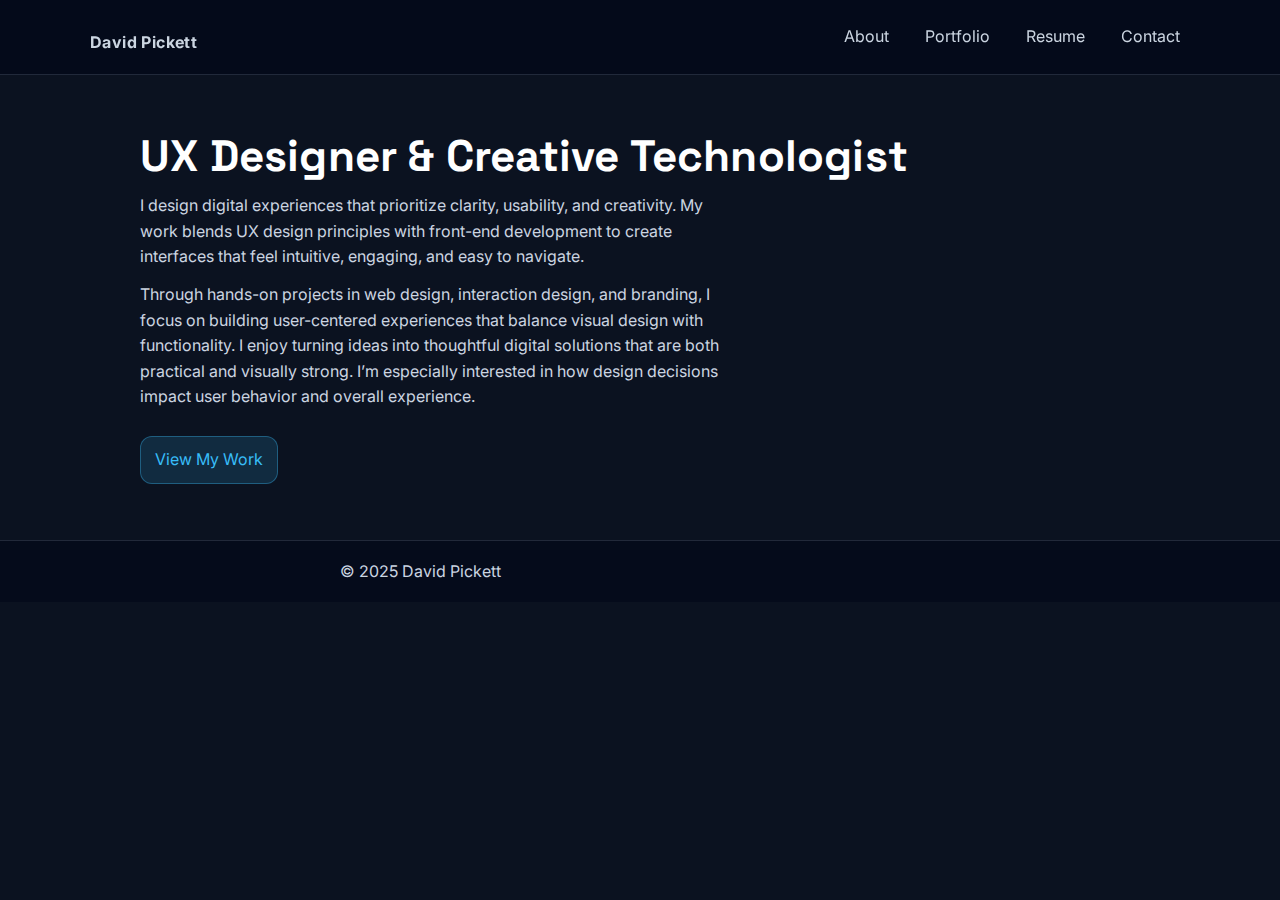
<file: index.html>
<!DOCTYPE html>
<html lang="en">
<head>
  <meta charset="UTF-8">
  <title>David Pickett | UX Portfolio</title>
  <link rel="stylesheet" href="stylesheet.css">
  <link rel="icon" type="image/x-icon" href="images/favicon.ico">
  <link href="https://fonts.googleapis.com/css2?family=Inter&family=Space+Grotesk&display=swap" rel="stylesheet">
</head>

<body class="home-page">
<header>
  <nav class="nav">
    <p class="logo">David Pickett</p>
    <a href="about.html">About</a>
    <a href="portfolio.html">Portfolio</a>
    <a href="resume.html">Resume</a>
    <a href="contact.html">Contact</a>
  </nav>
</header>

<main>
  <h1>UX Designer & Creative Technologist</h1>
  <p>I design digital experiences that prioritize clarity, usability, and creativity. My work blends UX design 
    principles with front-end development to create interfaces that feel intuitive, engaging, and easy to navigate.</p>

    <p>Through hands-on projects in web design, interaction design, and branding, I focus on building user-centered 
        experiences that balance visual design with functionality. I enjoy turning ideas into thoughtful digital 
        solutions that are both practical and visually strong. I’m especially interested in how design decisions 
        impact user behavior and overall experience. </p>
  <p><a href="portfolio.html">View My Work</a></p>
</main>

<footer>
  <p>© 2025 David Pickett</p>
</footer>
</body>
</html>
</file>
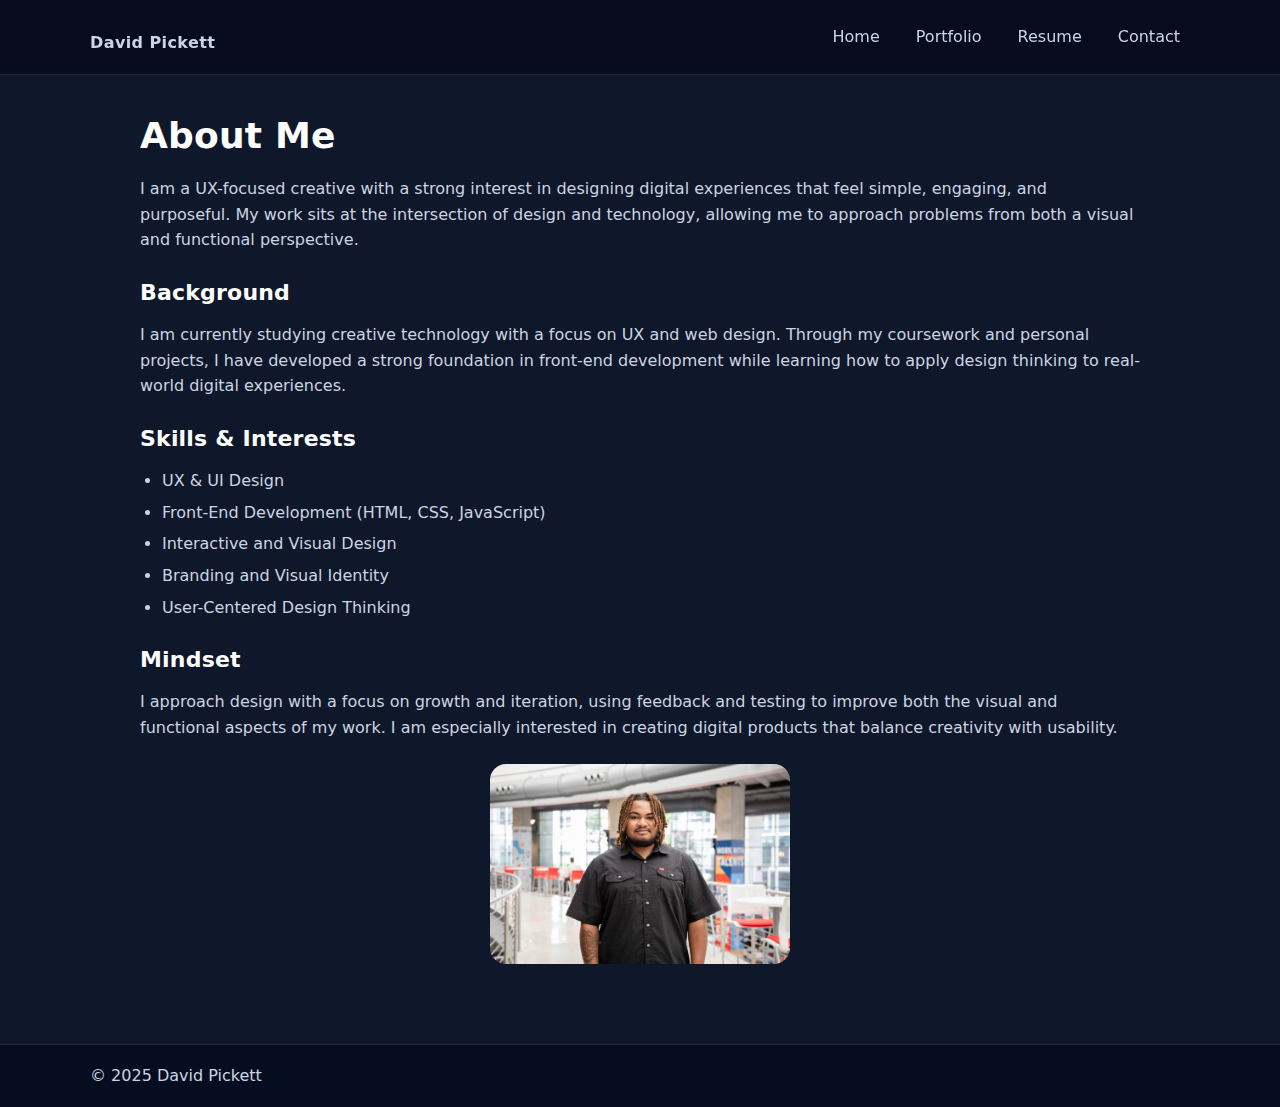
<file: about.html>
<!DOCTYPE html>
<html lang="en">
<head>
  <meta charset="UTF-8">
  <title>About Me</title>
  <link rel="stylesheet" href="stylesheet.css">
  <link rel="icon" type="image/x-icon" href="images/favicon.ico">
</head>

<body class="about-page">
<header>
  <nav class="nav">
    <p class="logo">David Pickett</p>
    <a href="index.html">Home</a>
    <a href="portfolio.html">Portfolio</a>
    <a href="resume.html">Resume</a>
    <a href="contact.html">Contact</a>
  </nav>
</header>

<main>
  <h1>About Me</h1>
  <p>I am a UX-focused creative with a strong interest in designing digital experiences that feel simple, engaging, 
    and purposeful. My work sits at the intersection of design and technology, allowing me to approach problems from 
    both a visual and functional perspective.</p>

  <h2>Background</h2>
  <p>I am currently studying creative technology with a focus on UX and web design. Through my coursework and personal 
    projects, I have developed a strong foundation in front-end development while learning how to apply design thinking 
    to real-world digital experiences.</p>

  <h2>Skills & Interests</h2>
  <ul>
    <li>UX & UI Design</li>
    <li>Front-End Development (HTML, CSS, JavaScript)</li>
    <li>Interactive and Visual Design</li>
    <li>Branding and Visual Identity </li>
    <li>User-Centered Design Thinking</li>
  </ul>

  <h2> Mindset</h2>
  <p>I approach design with a focus on growth and iteration, using feedback and testing to improve both the visual and 
    functional aspects of my work. I am especially interested in creating digital products that balance creativity with 
    usability.</p>
  <img src="images/about-image.jpg" alt="Creative visual or portrait">
</main>

<footer>
  <p>© 2025 David Pickett</p>
</footer>
</body>
</html>
</file>
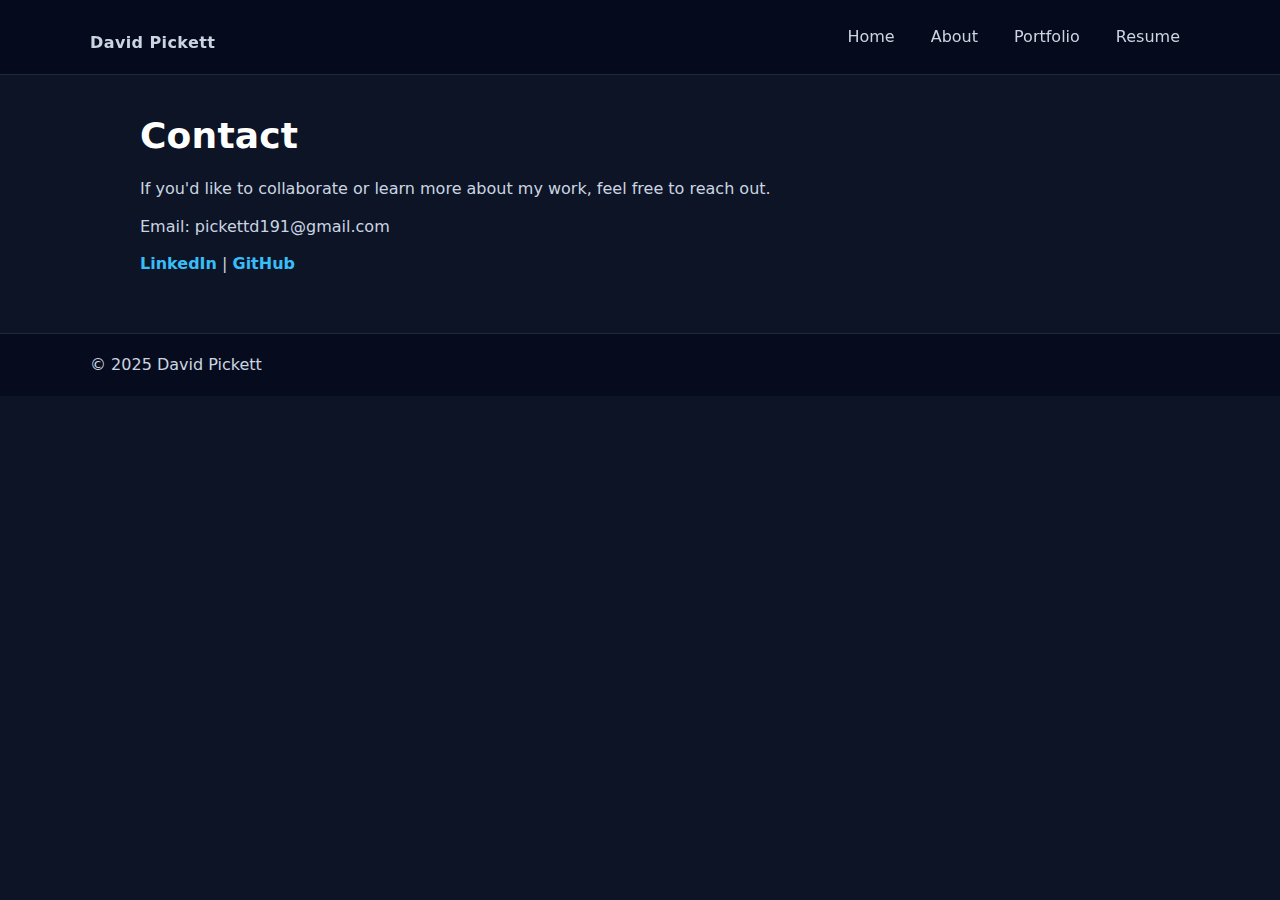
<file: contact.html>
<!DOCTYPE html>
<html lang="en">
<head>
  <meta charset="UTF-8">
  <title>Contact</title>
  <link rel="stylesheet" href="stylesheet.css">
  <link rel="icon" type="image/x-icon" href="images/favicon.ico">
</head>

<body class="contact-page">
<header>
  <nav class="nav">
    <p class="logo">David Pickett</p>
    <a href="index.html">Home</a>
    <a href="about.html">About</a>
    <a href="portfolio.html">Portfolio</a>
    <a href="resume.html">Resume</a>
  </nav>
</header>

<main>
  <h1>Contact</h1>
  <p>If you'd like to collaborate or learn more about my work, feel free to reach out.</p>

  <p>Email: pickettd191@gmail.com</p>
  <p>
    <a href="www.linkedin.com/in/david-pickett-" target="_blank">LinkedIn</a> |
    <a href="https://github.com/Dpickett7" target="_blank">GitHub</a>
  </p>
</main>

<footer>
  <p>© 2025 David Pickett</p>
</footer>
</body>
</html>
</file>
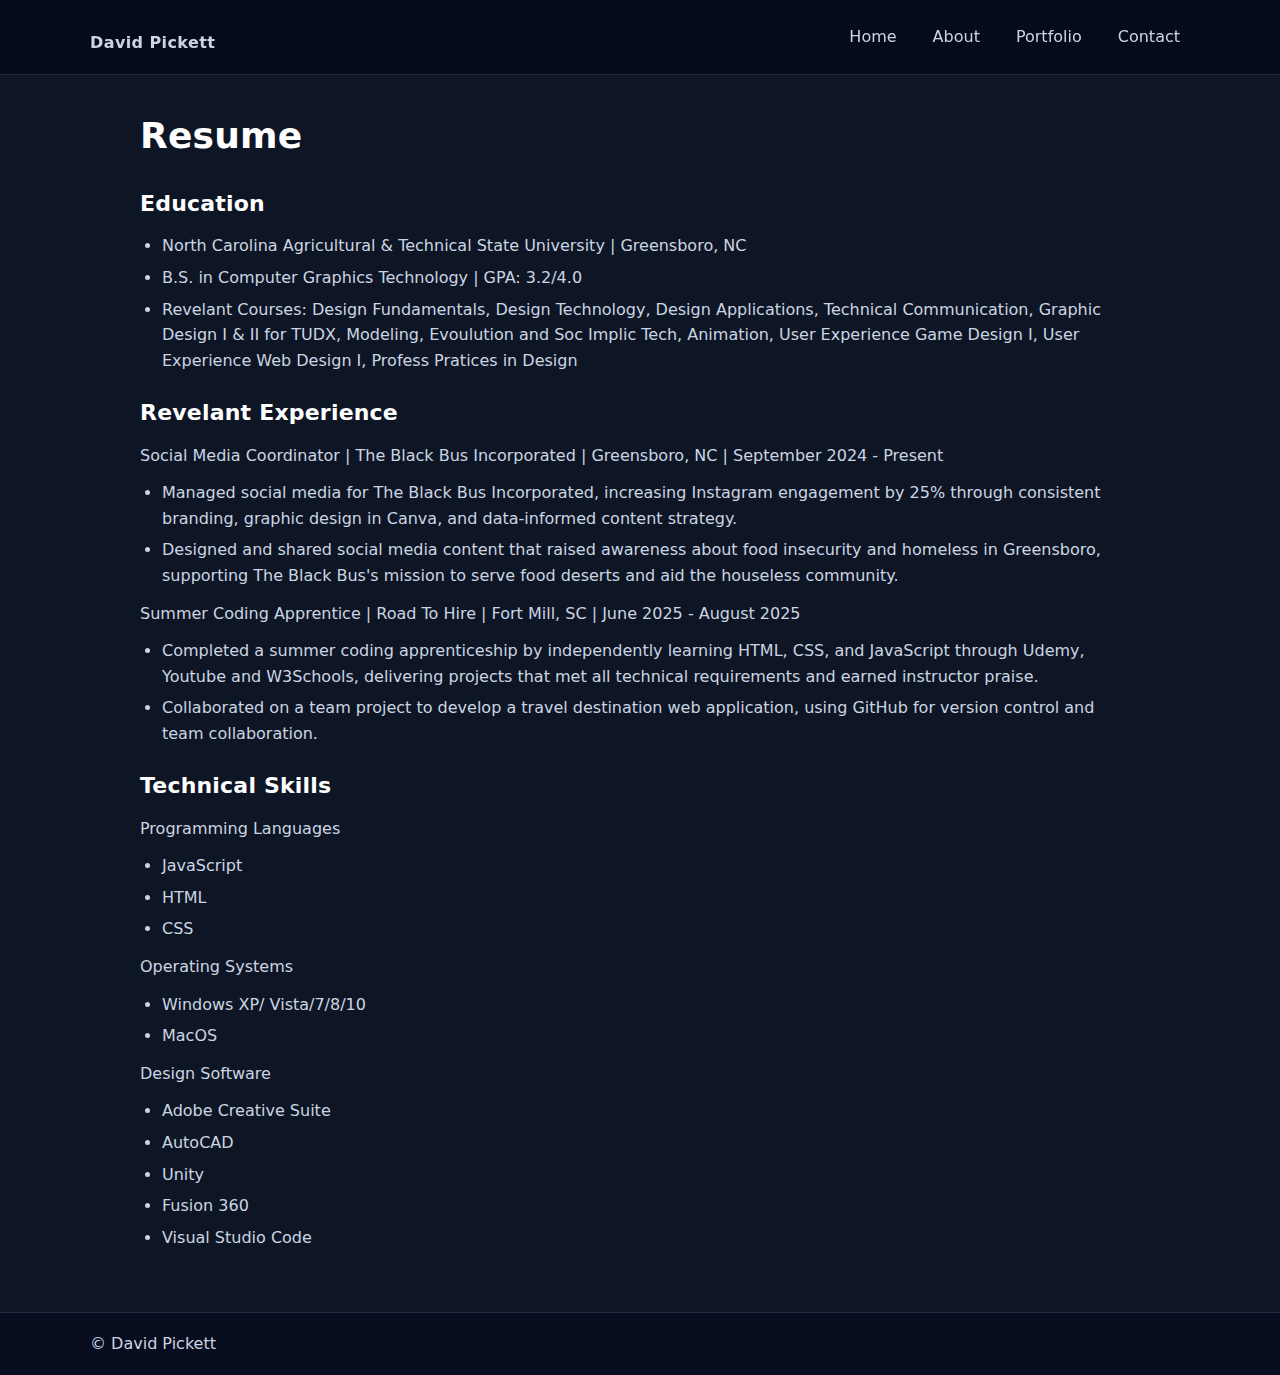
<file: resume.html>
<!DOCTYPE html>
<html lang="en">
<head>
  <meta charset="UTF-8">
  <title>Resume</title>
  <link rel="stylesheet" href="stylesheet.css">
  <link rel="icon" type="image/x-icon" href="images/favicon.ico">
</head>

<body class="resume-page">
<header>
  <nav class="nav">
    <p class="logo">David Pickett</p>
    <a href="index.html">Home</a>
    <a href="about.html">About</a>
    <a href="portfolio.html">Portfolio</a>
    <a href="contact.html">Contact</a>
  </nav>
</header>

<main>
  <h1>Resume</h1>

  <h2>Education</h2>
  <ul>
    <li>North Carolina Agricultural & Technical State University | Greensboro, NC </li>
    <li>B.S. in Computer Graphics Technology | GPA: 3.2/4.0</li>
    <li>Revelant Courses: Design Fundamentals, Design Technology, Design Applications, 
        Technical Communication, Graphic Design I & II for TUDX, Modeling, Evoulution
        and Soc Implic Tech, Animation, User Experience Game Design I, User Experience Web
        Design I, Profess Pratices in Design</li>
  </ul>

  <h2>Revelant Experience</h2>
   <p> Social Media Coordinator | The Black Bus Incorporated | Greensboro, NC | September 2024 - Present </p>
<ul>
    <li> Managed social media for The Black Bus Incorporated, increasing Instagram engagement by 25% through 
        consistent branding, graphic design in Canva, and data-informed content strategy.</li>
    <li> Designed and shared social media content that raised awareness about food insecurity and homeless in 
        Greensboro, supporting The Black Bus's mission to serve food deserts and aid the houseless community.</li>
</ul>
    <p>Summer Coding Apprentice | Road To Hire | Fort Mill, SC | June 2025 - August 2025</p>
<ul> 
    <li> Completed a summer coding apprenticeship by independently learning HTML, CSS, and 
    JavaScript through Udemy, Youtube and W3Schools, delivering projects that met all technical
    requirements and earned instructor praise.</li>
    <li> Collaborated on a team project to develop a travel destination web application, using GitHub
    for version control and team collaboration.</li>
</ul>
  <h2>Technical Skills</h2>
  <p>Programming Languages</p>
  <ul>
    <li>JavaScript</li>
    <li>HTML</li>
    <li> CSS</li>
  </ul>
  <p> Operating Systems</p>
  <ul>
    <li> Windows XP/ Vista/7/8/10</li>
    <li> MacOS</li>
  </ul>
  <p> Design Software</p>
  <ul>
    <li>Adobe Creative Suite</li>
    <li> AutoCAD</li>
    <li> Unity</li>
    <li> Fusion 360</li>
    <li> Visual Studio Code</li>
  </ul>
</main>

<footer>
  <p>© David Pickett</p>
</footer>
</body>
</html>
</file>
<file: stylesheet.css>
/* =========================
   Global Reset + Base
   ========================= */

* {
  box-sizing: border-box;
  margin: 0;
  padding: 0;
}

html {
  scroll-behavior: smooth;
}

body {
  font-family: "Inter", system-ui, -apple-system, Segoe UI, Roboto, Arial, sans-serif;
  color: #e5e7eb;             /* Font color #1 (light text) */
  line-height: 1.6;
}

/* If you used Space Grotesk in your index.html, headings will pick it up here */
h1, h2 {
  font-family: "Space Grotesk", "Inter", system-ui, sans-serif;
  color: #ffffff;             /* Font color #2 (pure white headings) */
  letter-spacing: 0.2px;
}

main {
  width: min(1000px, 92%);
  margin: 0 auto;
  padding: 32px 0 56px;
}

img {
  max-width: 100%;
  height: auto;
  display: block;
}

a {
  color: #38bdf8;             /* Accent link color */
  text-decoration: none;
}

a:hover {
  text-decoration: underline;
}

/* Paragraph spacing */
p {
  margin-top: 12px;
}

/* Lists spacing */
ul, ol {
  margin-top: 12px;
  padding-left: 22px;
}

li {
  margin: 6px 0;
}

/* =========================
   Page Backgrounds (Rubric!)
   Each page gets its own background color
   ========================= */

.home-page {
  background-color: #0b1220;
}

.about-page {
  background-color: #0f172a;
}

.portfolio-page {
  background-color: #0b1324;
}

.resume-page {
  background-color: #0e1626;
}

.contact-page {
  background-color: #0c1426;
}

/* =========================
   Header + Navigation
   ========================= */

header {
  width: 100%;
  border-bottom: 1px solid rgba(148, 163, 184, 0.2);
  background-color: rgba(2, 6, 23, 0.65);
  backdrop-filter: blur(8px);
}

.nav {
  width: min(1100px, 92%);
  margin: 0 auto;
  padding: 16px 0;
  display: flex;
  align-items: center;
  gap: 16px;
}

.logo {
  font-weight: 700;
  color: #ffffff;
  margin-right: auto;
  letter-spacing: 0.4px;
}

/* Nav links */
.nav a {
  color: #cbd5e1;
  padding: 8px 10px;
  border-radius: 10px;
  transition: background-color 0.2s ease;
}

.nav a:hover {
  background-color: rgba(148, 163, 184, 0.12);
  text-decoration: none;
}

/* =========================
   Footer
   ========================= */

footer {
  width: 100%;
  border-top: 1px solid rgba(148, 163, 184, 0.2);
  background-color: rgba(2, 6, 23, 0.55);
}

footer p {
  width: min(1100px, 92%);
  margin: 0 auto;
  padding: 18px 0;
  color: #94a3b8; /* Another font color variation */
}

/* =========================
   Home Page Styling
   ========================= */

.home-page main {
  padding-top: 56px;
}

.home-page h1 {
  font-size: clamp(28px, 4vw, 44px);
  line-height: 1.15;
}

.home-page p {
  max-width: 60ch;
  color: #cbd5e1;
}

.home-page main a {
  display: inline-block;
  margin-top: 14px;
  padding: 10px 14px;
  border-radius: 12px;
  background-color: rgba(56, 189, 248, 0.15);
  border: 1px solid rgba(56, 189, 248, 0.35);
}

.home-page main a:hover {
  text-decoration: none;
  background-color: rgba(56, 189, 248, 0.22);
}

/* =========================
   About Page
   ========================= */

.about-page h1 {
  font-size: 36px;
  margin-bottom: 10px;
}

.about-page h2 {
  font-size: 22px;
  margin-top: 22px;
}

.about-page p, 
.about-page li {
  color: #cbd5e1;
}

.about-page img {
  max-width: 300px;
  width: 100%;
  height: auto;
  margin: 24px auto;
  display: block;
  border-radius: 16px;
}


/* =========================
   Portfolio Grid + Cards
   ========================= */

.portfolio-page h1 {
  font-size: 36px;
  margin-bottom: 10px;
}

.portfolio-page p {
  color: #cbd5e1;
}

/* Grid container */
.portfolio-grid {
  margin-top: 22px;
  display: grid;
  grid-template-columns: repeat(2, minmax(0, 1fr));
  gap: 18px;
}

/* Card */
.project-card {
  background-color: rgba(2, 6, 23, 0.55);
  border: 1px solid rgba(148, 163, 184, 0.20);
  border-radius: 18px;
  padding: 16px;
  transition: transform 0.15s ease, border-color 0.15s ease;
}

.project-card:hover {
  transform: translateY(-2px);
  border-color: rgba(56, 189, 248, 0.45);
}

.project-card img {
  border-radius: 14px;
  border: 1px solid rgba(148, 163, 184, 0.18);
  margin-bottom: 12px;
}

.project-card h2 {
  font-size: 20px;
  margin-top: 6px;
}

.project-card p {
  color: #cbd5e1;
}

/* Card link button style */
.project-card a {
  display: inline-block;
  margin-top: 12px;
  padding: 9px 12px;
  border-radius: 12px;
  background-color: rgba(56, 189, 248, 0.14);
  border: 1px solid rgba(56, 189, 248, 0.35);
}

.project-card a:hover {
  text-decoration: none;
  background-color: rgba(56, 189, 248, 0.20);
}

/* =========================
   Resume Page
   ========================= */

.resume-page h1 {
  font-size: 36px;
  margin-bottom: 10px;
}

.resume-page h2 {
  font-size: 22px;
  margin-top: 22px;
}

.resume-page p,
.resume-page li {
  color: #cbd5e1;
}

/* Give the list a subtle card look */
.resume-page ol {
  background-color: rgba(2, 6, 23, 0.45);
  border: 1px solid rgba(148, 163, 184, 0.18);
  border-radius: 14px;
  padding: 14px 18px 14px 34px;
}

/* =========================
   Contact Page
   ========================= */

.contact-page h1 {
  font-size: 36px;
  margin-bottom: 10px;
}

.contact-page p {
  color: #cbd5e1;
}

.contact-page main a {
  font-weight: 600;
}

/* =========================
   Responsive (Mobile)
   ========================= */

@media (max-width: 780px) {
  .nav {
    flex-wrap: wrap;
    gap: 10px;
  }

  .logo {
    width: 100%;
    margin-right: 0;
  }

  .portfolio-grid {
    grid-template-columns: 1fr;
  }

  main {
    padding: 26px 0 44px;
  }
}
/* =========================
   Visual Exploration Section
   ========================= */

.visual-section {
  margin-top: 56px;
  padding: 28px;
  border-radius: 18px;
  background-color: rgba(2, 6, 23, 0.45);
  border: 1px solid rgba(148, 163, 184, 0.2);
}

.visual-section h2 {
  font-size: 24px;
}

.visual-section p {
  max-width: 60ch;
  color: #cbd5e1;
}

.visual-link {
  display: inline-block;
  margin-top: 14px;
  font-weight: 600;
  padding: 10px 14px;
  border-radius: 12px;
  border: 1px solid rgba(56, 189, 248, 0.35);
  background-color: rgba(56, 189, 248, 0.12);
}

.visual-link:hover {
  background-color: rgba(56, 189, 248, 0.2);
  text-decoration: none;
}
/* =========================
   Visual Exploration Page
   ========================= */

.visual-page {
  background-color: #0b1220;
}

.visual-page h1 {
  font-size: 36px;
  margin-bottom: 10px;
}

.visual-page p {
  max-width: 65ch;
  color: #cbd5e1;
}

.visual-grid {
  margin-top: 24px;
  display: grid;
  grid-template-columns: repeat(2, minmax(0, 1fr));
  gap: 18px;
}

.visual-grid img {
  border-radius: 16px;
  border: 1px solid rgba(148, 163, 184, 0.2);
}

@media (max-width: 780px) {
  .visual-grid {
    grid-template-columns: 1fr;
  }
}
</file>
